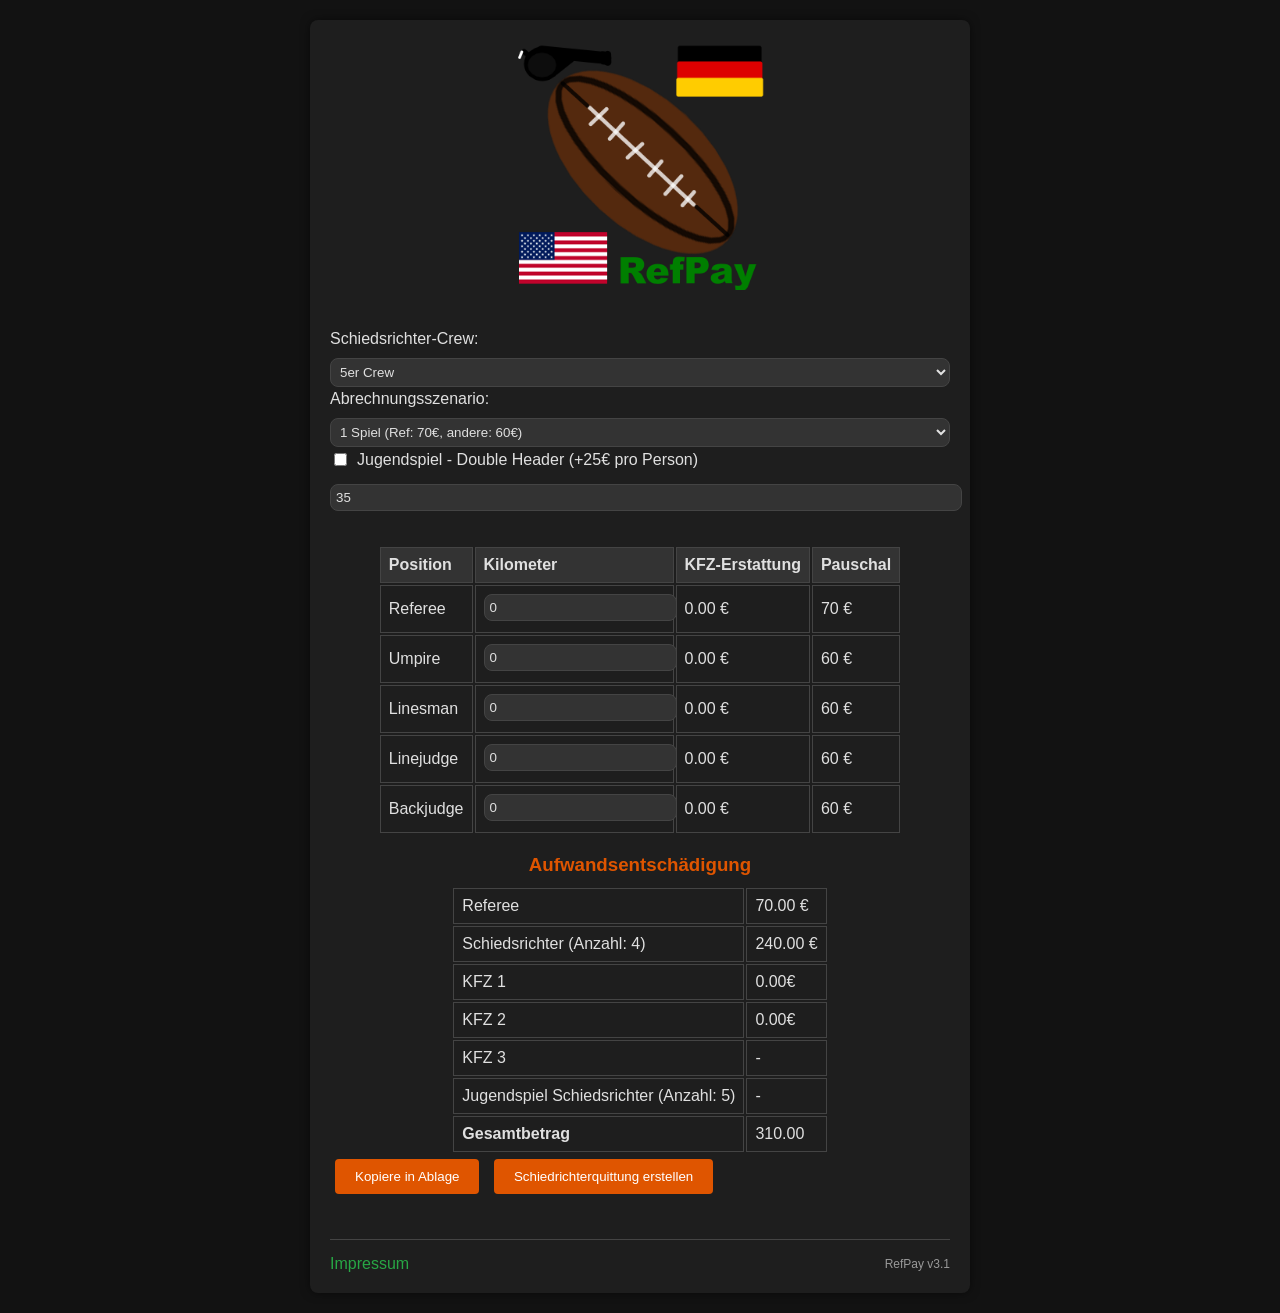
<file: index.html>
<!DOCTYPE html>
<html lang="de">
    <head>
        <meta charset="UTF-8">
        <meta name="viewport" content="width=device-width, initial-scale=1.0">
        <title>RefPay</title>
        <link rel="stylesheet" href="css/styles.css">
        <link rel="stylesheet" href="css/index.css">
    </head>
    <body>
        <div class="container" id="settings">
            <div class="logo-container" id="settings">
                <img src="assets/logo.png" class="logo"></img>
            </div>
            <div class="logo-container">

            </div>
            <label for="crew">Schiedsrichter-Crew:</label>
            <select id="crew">
                <option value="3">3er Crew</option>
                <option value="4">4er Crew</option>
                <option value="5" selected>5er Crew</option>
                <option value="7">7er Crew</option>
                <option value="8">8er Crew</option>
            </select>
            <label for="scenario">Abrechnungsszenario:</label>
            <select id="scenario">
                <option value="einzelspiel" selected>1 Spiel (Ref: 70€, andere: 60€)</option>
                <option value="turnier6">Turnier (bis 6 Halbzeiten, alle 70€)</option>
                <option value="turnier6plus">Turnier (mehr als 6 Halbzeiten, alle 90€)</option>
            </select>
            <label class="checkbox-label">
                <input type="checkbox" id="jugendspiel"> Jugendspiel - Double Header (+25€ pro Person)
            </label>
            <input type="number" id="cents-per-kilometer" value="35" placeholder="Cent Pro Kilometer"></input>
            <div id="calculation-interface" class="center">
            </div>
            <div id="summary">
                <h3>Aufwandsentschädigung</h3>
                <div class="center">
                <table class="cost-table">
                    <tr>
                        <td>Referee</td>
                        <td id="referee-compensation">0.00 €</td>
                    </tr>
                    <tr>
                        <td>Schiedsrichter (Anzahl: <span id="other-count">0</span>)</td>
                        <td id="other-compensation">0.00 €</td>
                    </tr>
                    <tr>
                        <td>KFZ 1</td>
                        <td id="motor-vehicle-costs-0">0.00 €</td>
                    </tr>
                    <tr>
                        <td>KFZ 2</td>
                        <td id="motor-vehicle-costs-1">0.00 €</td>
                    </tr>
                    <tr>
                        <td>KFZ 3</td>
                        <td id="motor-vehicle-costs-2">-</td>
                    </tr>
                    <tr>
                        <td>Jugendspiel Schiedsrichter (Anzahl: <span id="total-count">0</span>)</td>
                        <td id="jugendspiel-compensation">-</td>
                    </tr>
                    <tr class="total-row">
                        <td><strong>Gesamtbetrag</strong></td>
                        <td id="total-sum">0.00 €</td>
                    </tr>
                </table>
                </div>
                <button id="copy-to-clipboard">Kopiere in Ablage</button>
                <button id="create-schiedrichterquittung">Schiedrichterquittung erstellen</button>
            </div>
            <div class="container-footer" name="imprint">
                <a href="imprint.html" id="impressum-link">Impressum</a>
                <span class="version" id="version">RefPay v0.0</span>
            </div>
        </div>
        <script src="js/clipboard.js"></script>
        <script src="js/values.js"></script>
        <script src="js/topDriverUtils.js"></script>
        <script src="js/summaryUtils.js"></script>
        <script src="js/dataUtils.js"></script>
        <script src="js/urlUtils.js"></script>
        <script src="js/insertVersion.js"></script>
        <script src="js/crewDesignations.js"></script>
        <script src="js/index.js"></script>
    </body>
</html>
</file>
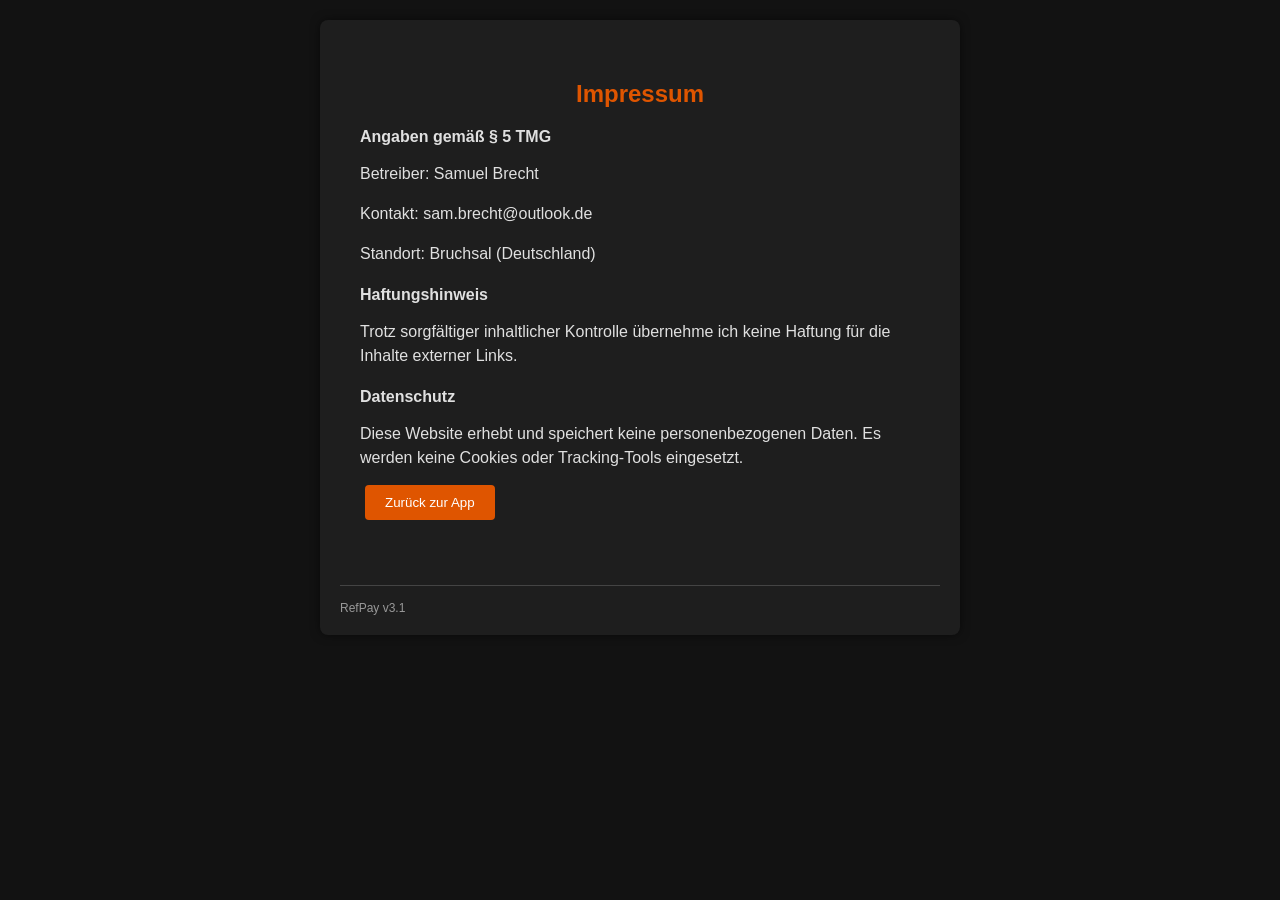
<file: imprint.html>
<!DOCTYPE html>
<html lang="de">
    <head>
        <meta charset="UTF-8">
        <meta name="viewport" content="width=device-width, initial-scale=1.0">
        <title>RefPay</title>
        <link rel="stylesheet" href="css/styles.css">
        <link rel="stylesheet" href="css/imprint.css">
    </head>
    <body>
        <!-- Impressumsseite -->
        <div id="impressum-page" class="container">
            <div class="impressum-content">
                <h2>Impressum</h2>
                <h3>Angaben gemäß § 5 TMG</h3>
                <p>Betreiber: Samuel Brecht</p>
                <p>Kontakt: sam.brecht@outlook.de</p>
                <p>Standort: Bruchsal (Deutschland)</p>

                <h3>Haftungshinweis</h3>
                <p>Trotz sorgfältiger inhaltlicher Kontrolle übernehme ich keine Haftung für die Inhalte externer Links.</p>

                <h3>Datenschutz</h3>
                <p>Diese Website erhebt und speichert keine personenbezogenen Daten. Es werden keine Cookies oder Tracking-Tools eingesetzt.</p>

                <a href="./"><button id="zurueck-impressum">Zurück zur App</button></a>
            </div>

            <div class="container-footer">
                <span class="version" id="version">RefPay v0.0</span>
            </div>
        </div>
        <script src="js/values.js"></script>
        <script src="js/insertVersion.js"></script>
    </body>
</html>
</file>
<file: css/styles.css>
body {
    font-family: Arial, sans-serif;
    background-color: #121212;
    color: #e0e0e0;
    margin: 0;
    padding: 0;
    display: flex;
    flex-direction: column;
    align-items: center;
    min-height: 100vh;
}

.container {
    background-color: #1e1e1e;
    padding: 20px;
    border-radius: 8px;
    box-shadow: 0 0 10px rgba(0, 0, 0, 0.5);
    width: 90%;
    max-width: 620px;
    margin: 20px 0;
    flex-grow: 0;
}

.center {
  display: flex;
  justify-content: center;
  align-items: center;
}

.logo-container {
    display: flex;
    justify-content: center;
    align-items: center;
    margin-bottom: 20px;
}

.logo {
    width: 100%;
    max-width: 250px;
    height: auto;
}

select, input {
    width: 100%;
    border: 1px solid #444;
    border-radius: 8px;
    background-color: #333;
    color: #e0e0e0;
}

select:hover, input:hover {
    width: 100%;
    border: 1px solid #df5500;
    border-radius: 8px;
    background-color: #333;
    color: #e0e0e0;
}

select:focus, input:focus {
    border-color: #ff6600;
    outline: none;
}

button {
    background-color: #df5500;
    color: #fff;
    border: none;
    padding: 10px 20px;
    border-radius: 4px;
    cursor: pointer;
    margin: 5px 5px 15px;
}

button:hover {
    background-color: #cc5500;
}

button:active {
    background-color: #ff6600;
}

/* Container Footer */
.container-footer {
    display: flex;
    justify-content: space-between;
    align-items: center;
    margin-top: 30px;
    padding-top: 15px;
    border-top: 1px solid #444;
}

.container-footer a {
    color: #28a745;
    text-decoration: none;
}

.container-footer a:hover {
    text-decoration: underline;
}

.version {
    font-size: 12px;
    color: #999;
}

.editable-table table {
    width: 100%;
    border-collapse: collapse;
    margin-top: 20px;
    margin-bottom: 20px;
}

select, input {
    padding: 5px;
    margin-bottom: 3px;
}

label {
    display: block;
    margin-bottom: 10px;
    color: #e0e0e0;
}

th, td {
    border: 1px solid #444;
    padding: 8px;
    text-align: left;
    color: #e0e0e0;
}

th {
    background-color: #333;
}

/*Mobile Optimizations*/
@media (max-width: 768px) {
    .container {
        margin-bottom: 20px;
        padding-bottom: 15px;
    }

    button {
        padding: 12px 24px;
        margin-bottom: 20px;
    }
}
</file>
<file: css/index.css>
#calculation-interface {
    margin-top: 5%;
}

.checkbox-label {
    display: flex;
    align-items: center;
    margin-bottom: 15px;
}

.checkbox-label input {
    width: auto;
    margin-right: 10px;
}

#summary h3 {
    color: #df5500;
    margin-bottom: 10px;
    text-align: center;
}
</file>
<file: css/imprint.css>
/* Impressumsseite */
#impressum-page {
    max-width: 600px;
}

.impressum-content {
    padding: 20px;
}

.impressum-content h2 {
    color: #df5500;
    margin-bottom: 20px;
    text-align: center;
}

.impressum-content h3 {
    color: #e0e0e0;
    margin-top: 20px;
    margin-bottom: 10px;
    font-size: 16px;
}

.impressum-content p {
    margin-bottom: 10px;
    line-height: 1.5;
}
</file>
